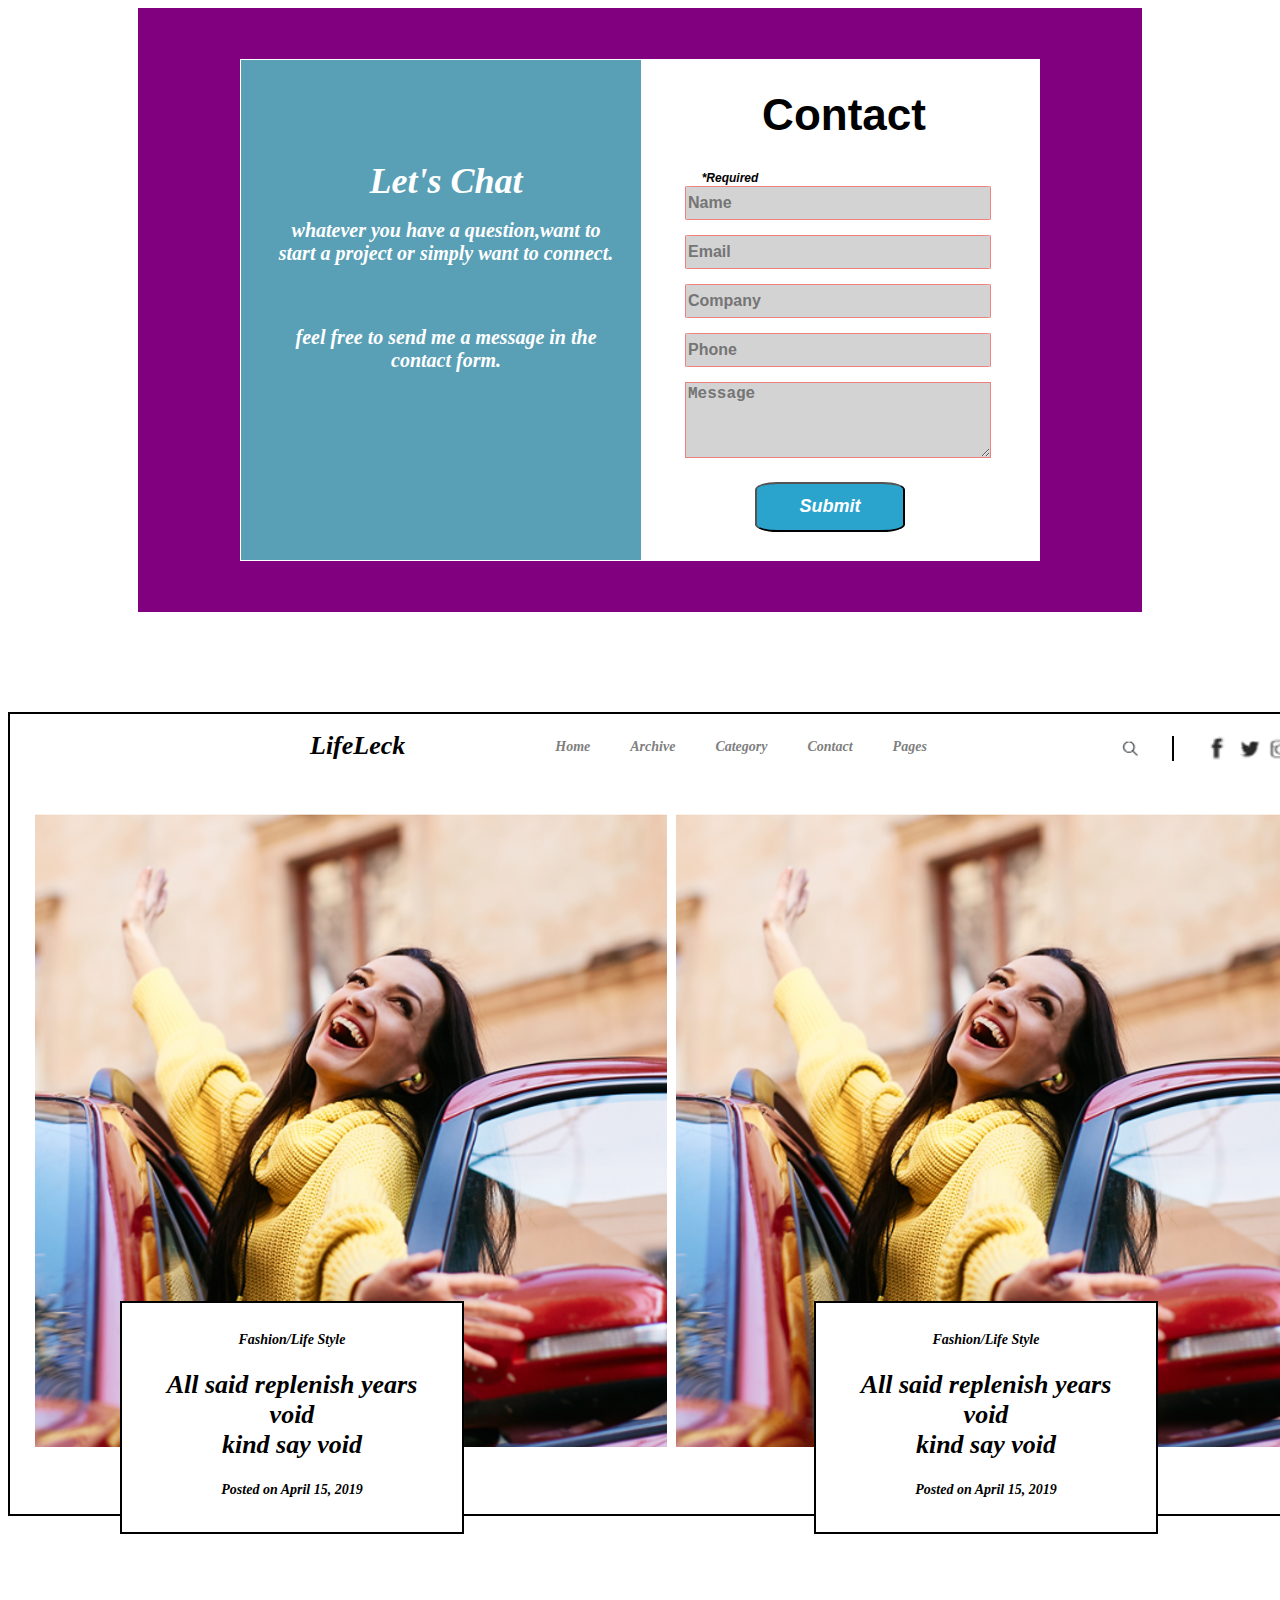
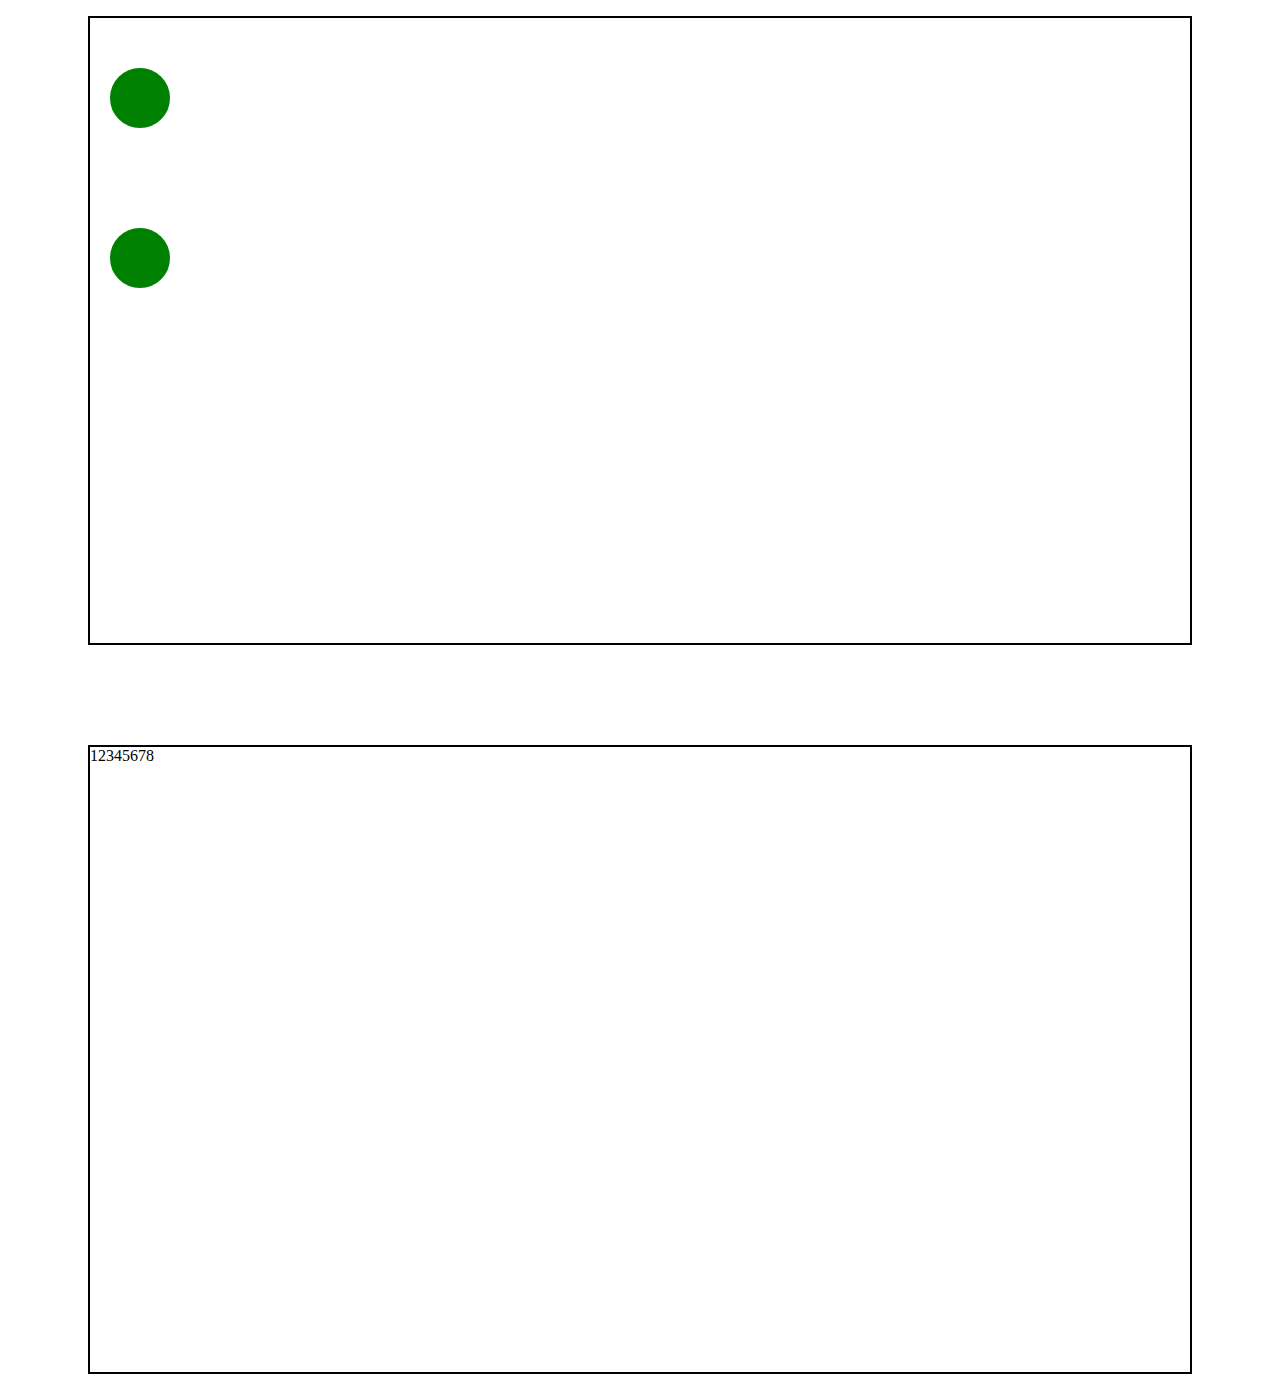
<file: project/index.html>
<!DOCTYPE html>
<html lang="en">
<head>
    <meta charset="UTF-8">
    <meta name="viewport" content="width=device-width, initial-scale=1.0">
    <title>Document</title>
    <link rel="stylesheet" href="style.css">
</head>
<body>

    <div class="container">
        <div class="inside_content">
            <div class="first_content">
                <div class="content">
                    <h1 class="header">Let's Chat</h1>
                    <h2 class="p1">whatever you have a question,want to start a project or simply want to connect.</h2>
                    <br>
                    <h2 class="p2">feel free to send me a message in the contact form.</h2>
                </div>
            </div>
            <div class="second_content">
                <div class="contact_header">
                    <h1>Contact</h1>
                    <div class="forms">
                        <form>
                            <h2><b>*</b>Required</h2>
                            <input class="input1" type="text" placeholder="Name">
                            <input class="input" type="email" placeholder="Email">
                            <input class="input" type="text" placeholder="Company">
                            <input class="input" type="phone" placeholder="Phone">
                            <textarea name="" id="" placeholder="Message"></textarea>
                            
                                <button class="btn">Submit</button>
                            
                            
                        </form>
                    </div>
                </div>
                     
                
            </div>
        </div>
    </div>

    <div class="container1">
        <div class="top">
            <div class="headerr">
                <h1>LifeLeck</h1>
            </div>
            <div class="menu">
                <h2>Home</h2>
                <h2>Archive</h2>
                <h2>Category</h2>
                <h2>Contact</h2>
                <h2>Pages</h2>
            </div>
            <div class="icons">
                <img class="img1" src="images/1.png" alt="">
                <br>
                <div class="border"></div>
                <img class="img2" src="images/2.png" alt="">
                <img class="img3" src="images/3.png" alt="">
                <img  class="img4"src="images/4.png" alt="">
                <img class="img5" src="images/5.png" alt="">
            </div>

        </div>

        <div class="content">
            <div>
                <img src="images/content1.png" alt="">
                <img src="images/content1.png" alt="">
                <img src="images/content1.png" alt="">
            </div>
        </div>

        <div class="descriptions">
            <div class="chap">
                <h1> Fashion/Life Style</h1>
                <h2>All said replenish years void <br>kind say void</h2>
                <h3>
                    Posted on April 15, 2019
                </h3>
            </div >
            <div class="chap2">
                 <h1> Fashion/Life Style</h1>
                <h2>All said replenish years void <br>kind say void</h2>
                <h3>
                    Posted on April 15, 2019
                </h3>
            </div>
            <div class="chap3">
                 <h1> Fashion/Life Style</h1>
                <h2>All said replenish years void <br>kind say void</h2>
                <h3>
                    Posted on April 15, 2019
                </h3>
            </div>

        </div>
        
    </div>


    <div class="container2">
        <div class="ball"></div>
        <div class="ball1"></div>
        

    </div>

     <div class="container3">
        <div class="fl1">1</div>
        <div class="fl2">2</div>
        <div class="fl3">3</div>
        <div class="fl4">4</div>
        <div class="fl5">5</div>
        <div class="fl6">6</div>
        <div class="fl7">7</div>
        <div class="fl8">8</div>
        

    </div>




    
</body>
</html>
</file>
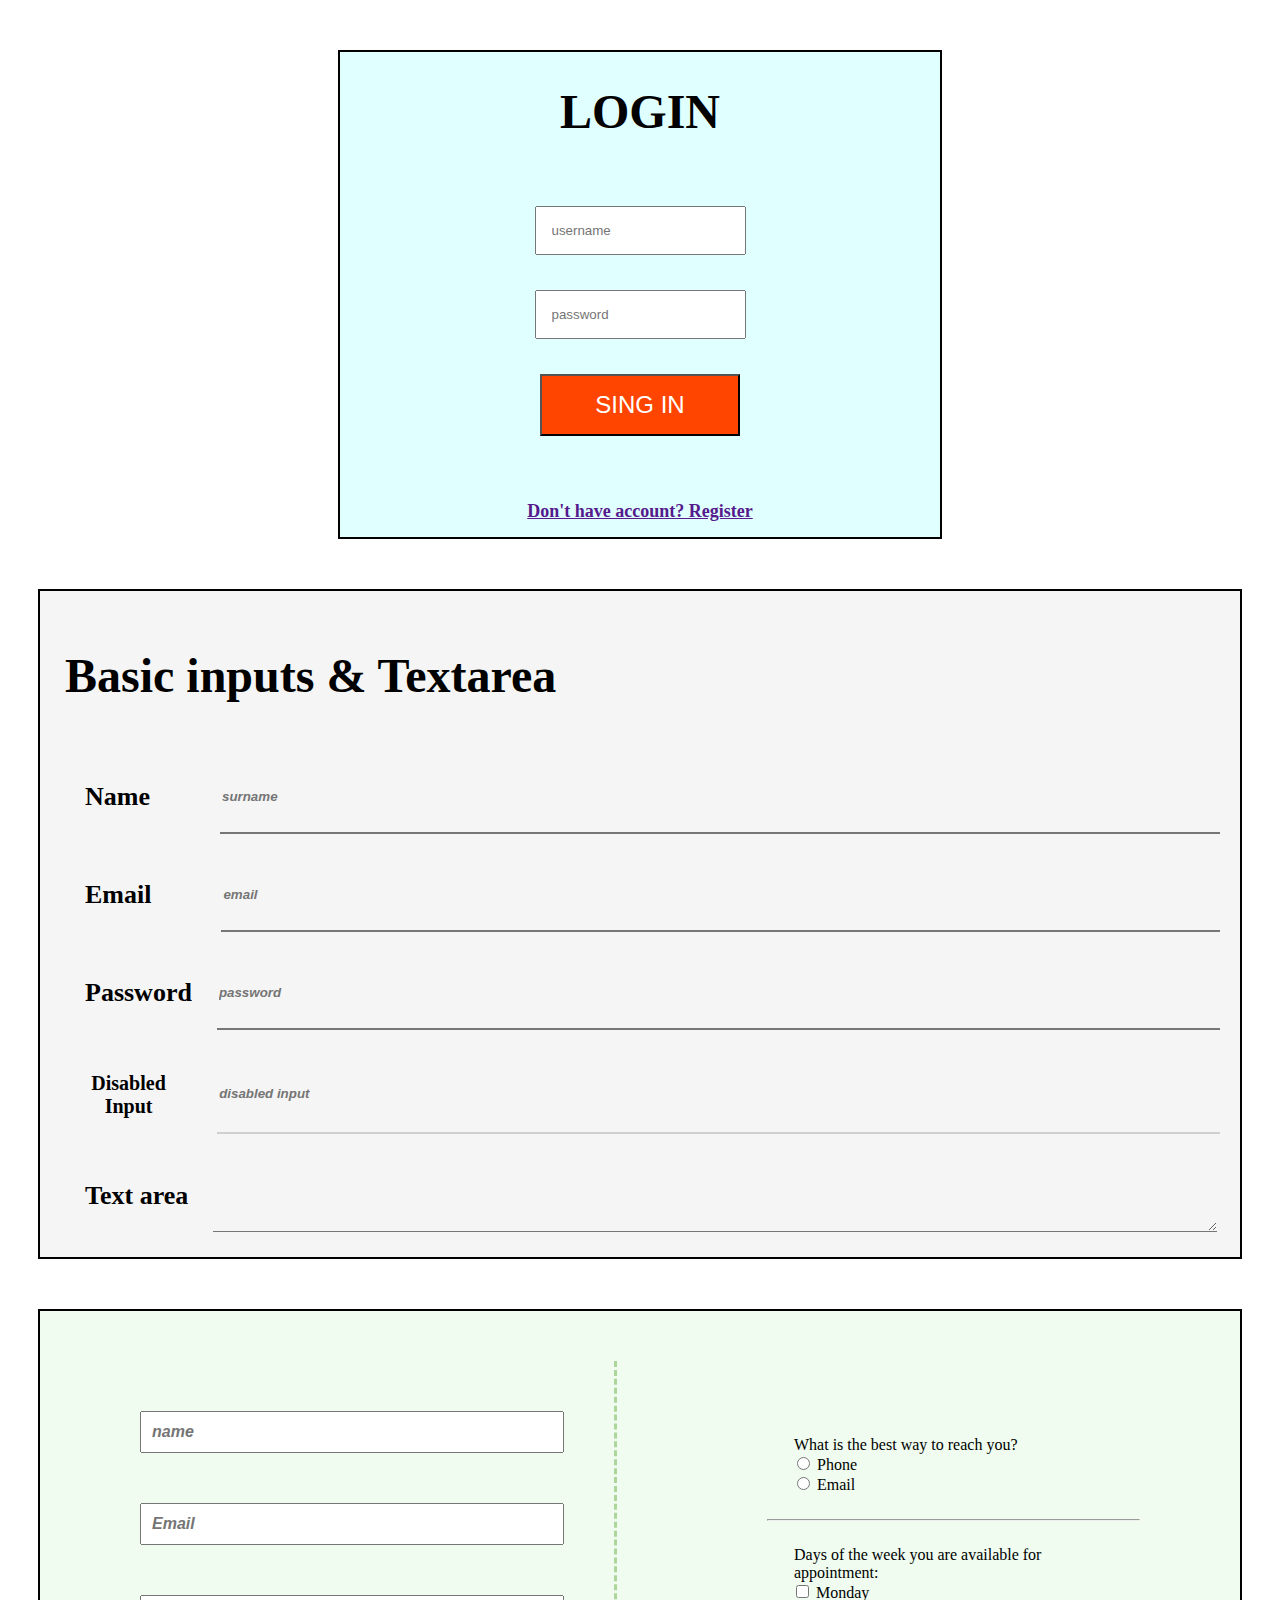
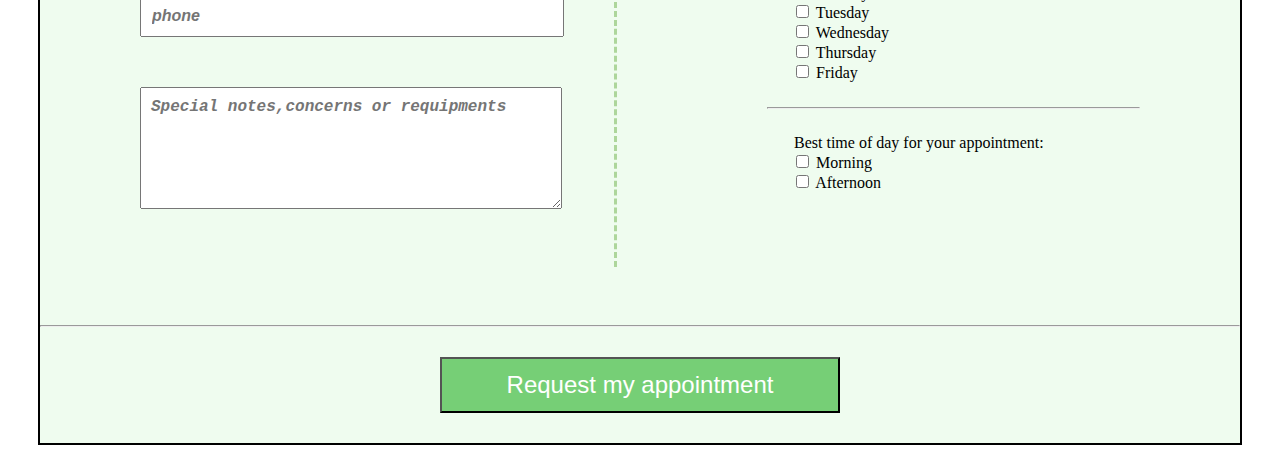
<file: homework/first_homwork.html>
<!DOCTYPE html>
<html lang="en">
<head>
    <meta charset="UTF-8">
    <meta name="viewport" content="width=device-width, initial-scale=1.0">
    <title>Document</title>
    <link rel="stylesheet" href="styles.css">
</head>
<body>

    <div class="container">
        <div class="headline">
            <h1>LOGIN</h1>
        </div>
        <div class="form">
            <input type="text" placeholder="username">
            <br>
            <input type="password" placeholder="password">
            <br>
            <button>SING IN</button>

        </div>
        <div class="bottom">
            <h2><a href="">Don't have account? Register</a></h2>
        </div>
    </div>
    

    <div class="container_1">
        <div class="headline_1">
            <h1>Basic inputs & Textarea</h1>
        </div>
        <div class="form_1">
            <div class="in">
                <h2 class="name1_1">Name</h2><input class="inside" type="text" placeholder="surname">
            </div>
             <div class="in">
                <h2 class="name1_1">Email</h2><input class="inside" type="email" placeholder="email">
            </div>
             <div class="in">
                <h2 class="name1">Password</h2><input class="inside" type="password" placeholder="password">
            </div>
             <div  class="in">
                <h2 class="name2">Disabled Input</h2><input class="inside" type="text" placeholder="disabled input" disabled>
            </div>
            <div class="in">
                <h2 class="name1">Text area</h2><textarea class="inside" placeholder=""></textarea>
            </div>
            
            

        </div>
    </div>

    <div class="container_2">
        <div class="special">
            <div class="for_b">
                 <div class="in_1">
                <input class="in_name" type="name" placeholder="name">
                </div>
                <div class="in_1">
                    <input class="in_name" type="email" placeholder="Email">
                </div>
                <div class="in_1">
                    <input class="in_name" type="phone" placeholder="phone">
                </div>
                <div class="in_1">
                    <textarea class="in_name_1" placeholder="Special notes,concerns or requipments"></textarea>
                </div>

            </div>
            

            <div class="stl">

                
                    <div class="spec">
                        <legend>What is the best way to reach you?</legend>
                        <div>
                            <input type="radio" id="phone_contact" name="contact_method" value="phone">
                            <label for="phone_contact" class="option-text">Phone</label>
                        </div>
                        <div>
                            <input type="radio" id="email_contact" name="contact_method" value="email">
                            <label for="email_contact" class="option-text">Email</label>
                        </div>
                    </div>
                    
                

                <hr>

                    <div class="spec">
                        <legend>Days of the week you are available for appointment:</legend>
                        <div>
                            <input type="checkbox" id="monday" name="day_available" value="monday">
                            <label for="monday" class="option-text">Monday</label>
                        </div>
                        <div>
                            <input type="checkbox" id="tuesday" name="day_available" value="tuesday">
                            <label for="tuesday" class="option-text">Tuesday</label>
                        </div>
                        <div>
                            <input type="checkbox" id="wednesday" name="day_available" value="wednesday">
                            <label for="wednesday" class="option-text">Wednesday</label>
                        </div>
                        <div>
                            <input type="checkbox" id="thursday" name="day_available" value="thursday">
                            <label for="thursday" class="option-text">Thursday</label>
                        </div>
                        <div>
                            <input type="checkbox" id="friday" name="day_available" value="friday">
                            <label for="friday" class="option-text">Friday</label>
                        </div>
                    </div>
                

                <hr>

                    <div class="spec">
                        <legend>Best time of day for your appointment:</legend>
                        <div>
                            <input type="checkbox" id="morning" name="time_of_day" value="morning">
                            <label for="morning" class="option-text">Morning</label>
                        </div>
                        <div>
                            <input type="checkbox" id="afternoon" name="time_of_day" value="afternoon">
                            <label for="afternoon" class="option-text">Afternoon</label>
                        </div>
                    </div>
                
            </div>

        </div>

        <hr>
        
        <div class="stl_1">
            <button class="press">Request my appointment</button>
        </div>
        

    </div>
</body>
</html>
</file>
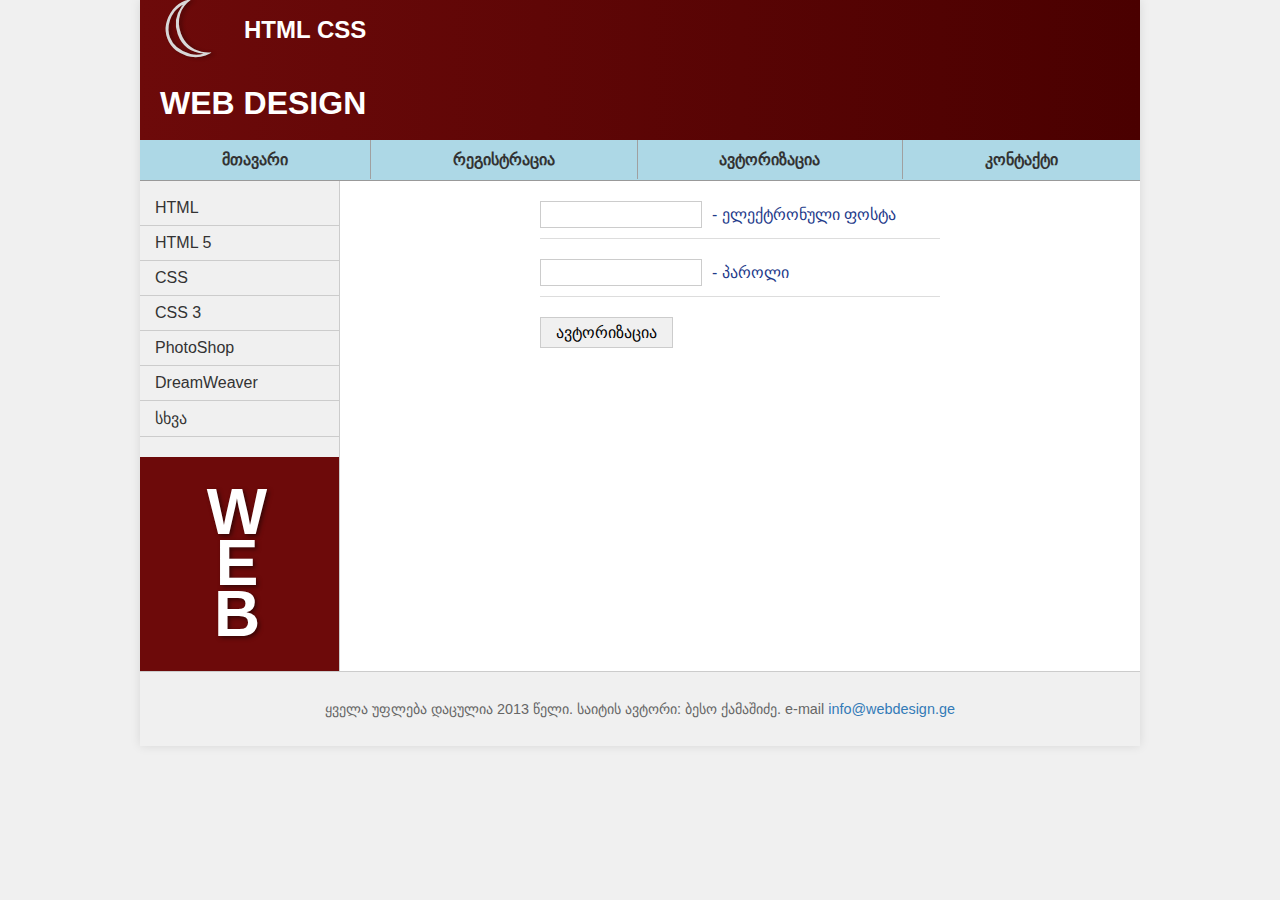
<file: homework2/avtorisation.html>
<!DOCTYPE html>
<html lang="en">
<head>
    <meta charset="UTF-8">
    <meta name="viewport" content="width=device-width, initial-scale=1.0">
    <title>Document</title>
    <link rel="stylesheet" href="avtorisation.css">
</head>
<body>

    
    <div class="container">
        <header>
            <span class="logo-crescent">☾</span>
            <div class="header-text">
                <h2>HTML CSS</h2>
                <h1>WEB DESIGN</h1>
            </div>
        </header>

        <nav class="top-nav">
            <ul>
                <li><a href="homework2.html">მთავარი</a></li>
                <li><a href="reg.html">რეგისტრაცია</a></li>
                <li><a href="avtorisation.html">ავტორიზაცია</a></li>
                <li><a href="contacts.html">კონტაქტი</a></li>
            </ul>
        </nav>

        <div class="content-area">
            <aside class="sidebar">
                <ul>
                    <li><a href="text.html">HTML</a></li>
                    <li><a href="#">HTML 5</a></li>
                    <li><a href="#">CSS</a></li>
                    <li><a href="#">CSS 3</a></li>
                    <li><a href="#">PhotoShop</a></li>
                    <li><a href="#">DreamWeaver</a></li>
                    <li><a href="#">სხვა</a></li>
                </ul>
                <div class="web-box">
                    <span>W</span>
                    <span>E</span>
                    <span>B</span>
                </div>
            </aside>

            <main class="article-content">
                        <form action="#" method="post">
                            
                            
                            <div class="form-row">
                                <input type="email" id="email" name="email" required>
                                <label for="email">- ელექტრონული ფოსტა</label>
                            </div>

                            
                            <div class="form-row">
                                <input type="password" id="password" name="password" required>
                                <label for="password">- პაროლი</label>
                            </div>

                            
                            <div>
                                <button type="submit" class="submit-button">ავტორიზაცია</button>
                            </div>

                        </form>
                </main>
        </div>

        <footer>
            <p>ყველა უფლება დაცულია 2013 წელი. საიტის ავტორი: ბესო ქამაშიძე. e-mail <a href="mailto:info@webdesign.ge">info@webdesign.ge</a></p>
        </footer>
    </div>

    
    
</body>
</html>
</file>
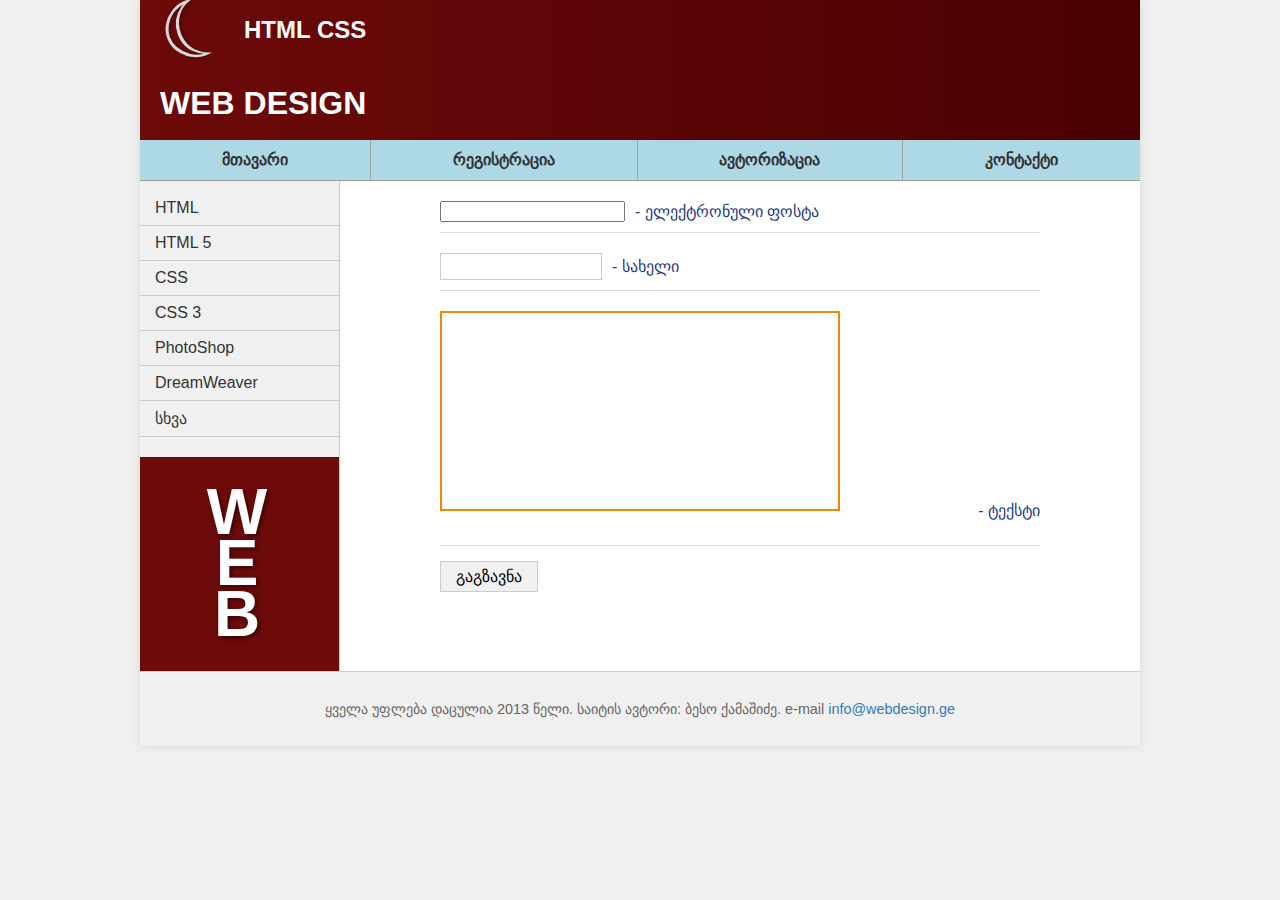
<file: homework2/contacts.html>
<!DOCTYPE html>
<html lang="en">
<head>
    <meta charset="UTF-8">
    <meta name="viewport" content="width=device-width, initial-scale=1.0">
    <title>Web Design Page</title>
    <link rel="stylesheet" href="contacts.css">
</head>
<body>

    <div class="container">
        <header>
            <span class="logo-crescent">☾</span>
            <div class="header-text">
                <h2>HTML CSS</h2>
                <h1>WEB DESIGN</h1>
            </div>
        </header>

        <nav class="top-nav">
            <ul>
                <li><a href="homework2.html">მთავარი</a></li>
                <li><a href="reg.html">რეგისტრაცია</a></li>
                <li><a href="avtorisation.html">ავტორიზაცია</a></li>
                <li><a href="contacts.html">კონტაქტი</a></li>
            </ul>
        </nav>

        <div class="content-area">
            <aside class="sidebar">
                <ul>
                    <li><a href="text.html">HTML</a></li>
                    <li><a href="#">HTML 5</a></li>
                    <li><a href="#">CSS</a></li>
                    <li><a href="#">CSS 3</a></li>
                    <li><a href="#">PhotoShop</a></li>
                    <li><a href="#">DreamWeaver</a></li>
                    <li><a href="#">სხვა</a></li>
                </ul>
                <div class="web-box">
                    <span>W</span>
                    <span>E</span>
                    <span>B</span>
                </div>
            </aside>

            <main class="article-content">
                        <form action="#" method="post">
                            
                            
                            <div class="form-row">
                                <input type="email" id="email" name="email" required>
                                <label for="email">- ელექტრონული ფოსტა</label>
                            </div>

                            
                            <div class="form-row">
                                <input type="text" id="name" name="name" required>
                                <label for="name">- სახელი</label>
                            </div>

                            
                            <div class="textarea-group">
                                <textarea id="message" name="message" required></textarea>
                                <span class="textarea-label">- ტექსტი</span>
                            </div>

                            
                            <div class="submit-area">
                                <button type="submit" class="submit-button">გაგზავნა</button>
                            </div>

                        </form>
                </main>
        </div>

        <footer>
            <p>ყველა უფლება დაცულია 2013 წელი. საიტის ავტორი: ბესო ქამაშიძე. e-mail <a href="mailto:info@webdesign.ge">info@webdesign.ge</a></p>
        </footer>
    </div>

</body>
</html>
</file>
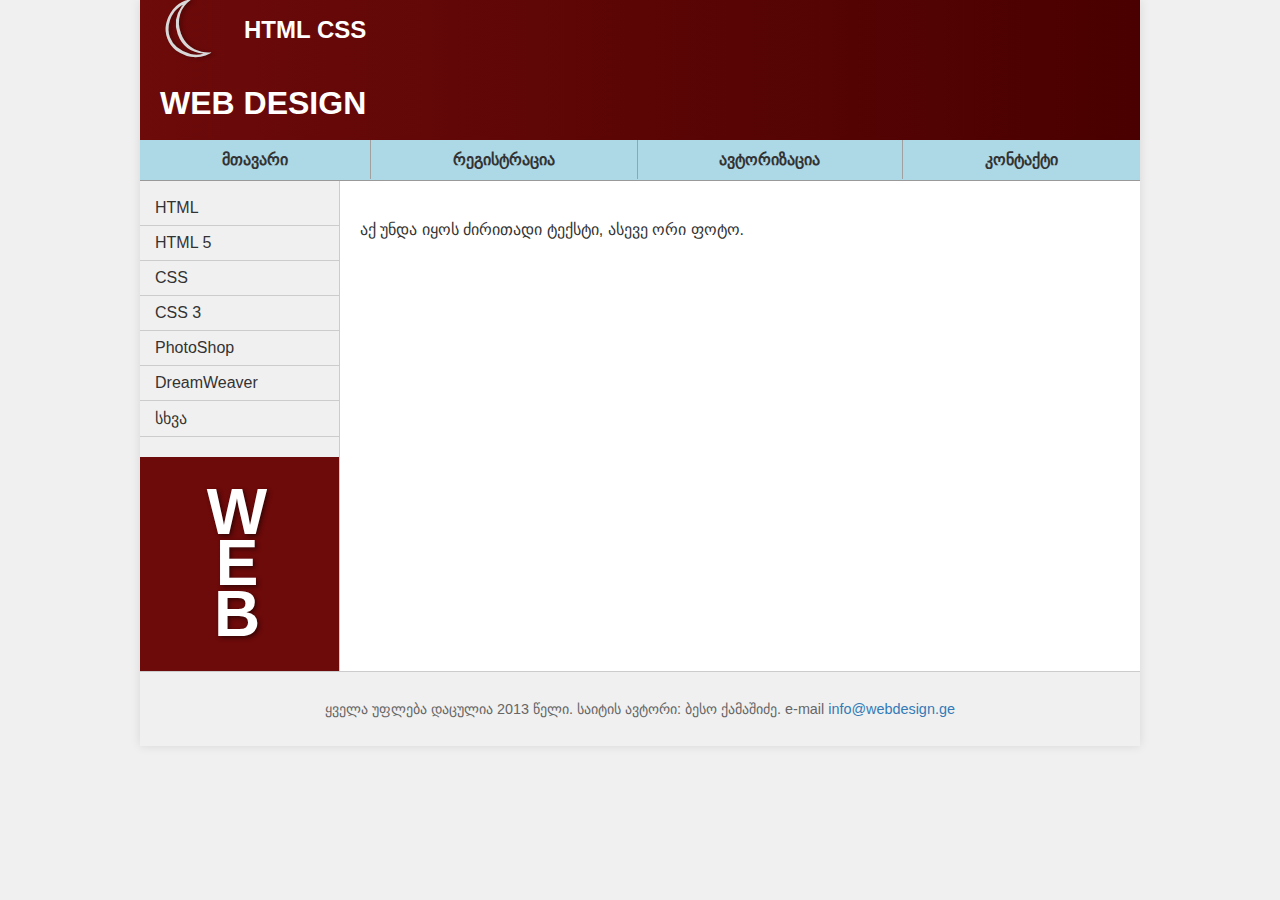
<file: homework2/homework2.html>
<!DOCTYPE html>
<html lang="en">
<head>
    <meta charset="UTF-8">
    <meta name="viewport" content="width=device-width, initial-scale=1.0">
    <title>Web Design Page</title>
    <link rel="stylesheet" href="style.css">
</head>
<body>

    <div class="container">
        <header>
            <span class="logo-crescent">☾</span>
            <div class="header-text">
                <h2>HTML CSS</h2>
                <h1>WEB DESIGN</h1>
            </div>
        </header>

        <nav class="top-nav">
            <ul>
                <li><a href="homework2.html">მთავარი</a></li>
                <li><a href="reg.html">რეგისტრაცია</a></li>
                <li><a href="avtorisation.html">ავტორიზაცია</a></li>
                <li><a href="contacts.html">კონტაქტი</a></li>
            </ul>
        </nav>

        <div class="content-area">
            <aside class="sidebar">
                <ul>
                    <li><a href="text.html">HTML</a></li>
                    <li><a href="#">HTML 5</a></li>
                    <li><a href="#">CSS</a></li>
                    <li><a href="#">CSS 3</a></li>
                    <li><a href="#">PhotoShop</a></li>
                    <li><a href="#">DreamWeaver</a></li>
                    <li><a href="#">სხვა</a></li>
                </ul>
                <div class="web-box">
                    <span>W</span>
                    <span>E</span>
                    <span>B</span>
                </div>
            </aside>

            <main class="article-content">
                <p>აქ უნდა იყოს ძირითადი ტექსტი, ასევე ორი ფოტო.</p>
                </main>
        </div>

        <footer>
            <p>ყველა უფლება დაცულია 2013 წელი. საიტის ავტორი: ბესო ქამაშიძე. e-mail <a href="mailto:info@webdesign.ge">info@webdesign.ge</a></p>
        </footer>
    </div>

</body>
</html>
</file>
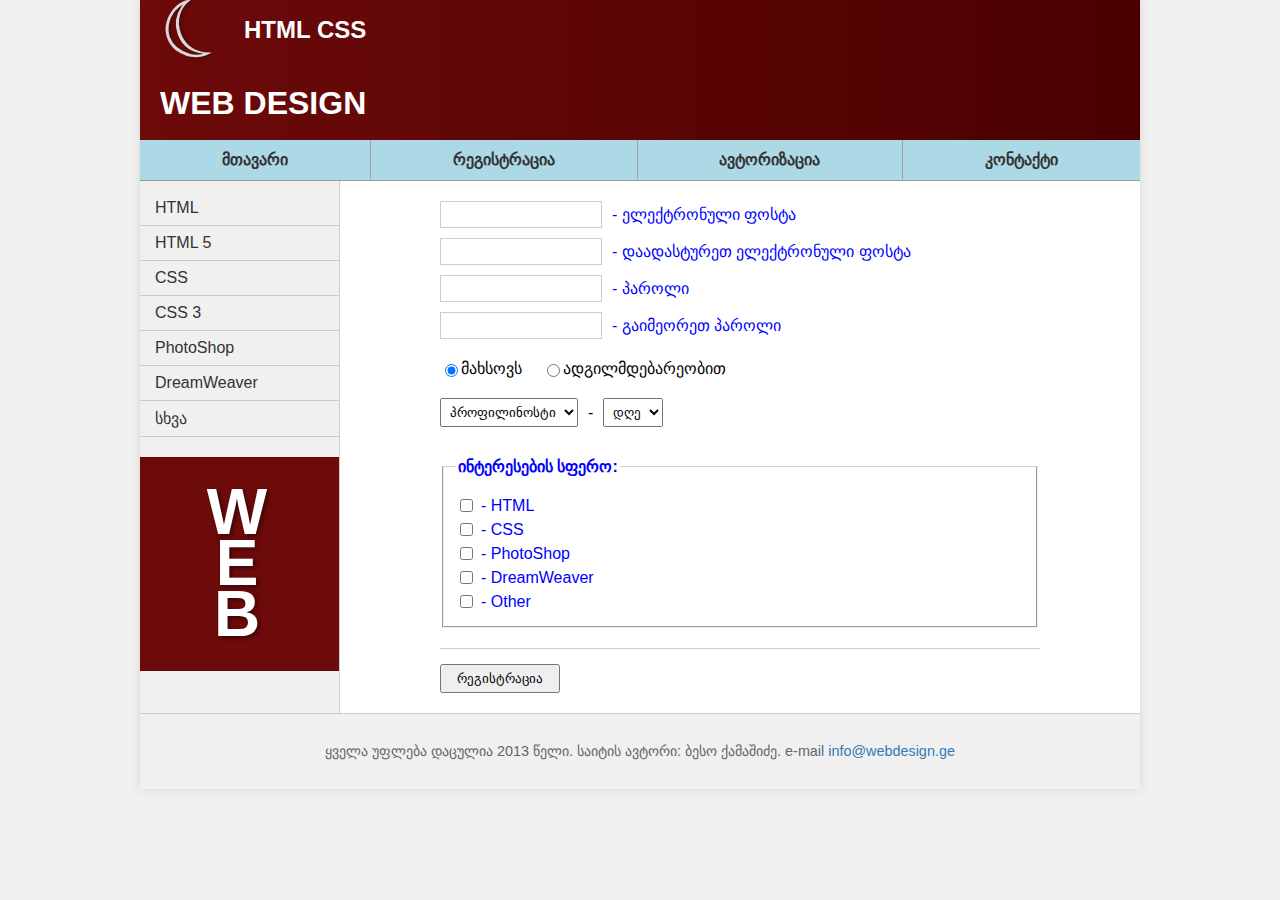
<file: homework2/reg.html>
<!DOCTYPE html>
<html lang="en">
<head>
    <meta charset="UTF-8">
    <meta name="viewport" content="width=device-width, initial-scale=1.0">
    <title>Document</title>
    <link rel="stylesheet" href="reg.css">
</head>
<body>

    
    <div class="container">
        <header>
            <span class="logo-crescent">☾</span>
            <div class="header-text">
                <h2>HTML CSS</h2>
                <h1>WEB DESIGN</h1>
            </div>
        </header>

        <nav class="top-nav">
            <ul>
                <li><a href="homework2.html">მთავარი</a></li>
                <li><a href="reg.html">რეგისტრაცია</a></li>
                <li><a href="avtorisation.html">ავტორიზაცია</a></li>
                <li><a href="contacts.html">კონტაქტი</a></li>
            </ul>
        </nav>

        <div class="content-area">
            <aside class="sidebar">
                <ul>
                    <li><a href="text.html">HTML</a></li>
                    <li><a href="#">HTML 5</a></li>
                    <li><a href="#">CSS</a></li>
                    <li><a href="#">CSS 3</a></li>
                    <li><a href="#">PhotoShop</a></li>
                    <li><a href="#">DreamWeaver</a></li>
                    <li><a href="#">სხვა</a></li>
                </ul>
                <div class="web-box">
                    <span>W</span>
                    <span>E</span>
                    <span>B</span>
                </div>
            </aside>

            <main class="article-content">
                    <form action="#" method="post">
                
                
                <div class="form-row">
                    <input type="text" id="email" name="email">
                    <label for="email">- ელექტრონული ფოსტა</label>
                </div>

                
                <div class="form-row">
                    <input type="text" id="confirm_email" name="confirm_email">
                    <label for="confirm_email">- დაადასტურეთ ელექტრონული ფოსტა</label>
                </div>

                
                <div class="form-row">
                    <input type="password" id="password" name="password">
                    <label for="password">- პაროლი</label>
                </div>

                
                <div class="form-row">
                    <input type="password" id="repeat_password" name="repeat_password">
                    <label for="repeat_password">- გაიმეორეთ პაროლი</label>
                </div>

                
                <div class="radio-group">
                    <input type="radio" id="remember" name="location_type" value="remember" checked>
                    <label for="remember">მახსოვს</label>
                    
                    <input type="radio" id="location" name="location_type" value="location">
                    <label for="location">ადგილმდებარეობით</label>
                </div>

                
                <div class="select-group">
                    <select name="profile_type" id="profile_type">
                        <option value="">პროფილინოსტი</option>
                        <option value="user">User</option>
                        <option value="admin">Admin</option>
                    </select>
                    <span>-</span>
                    <select name="day" id="day">
                        <option value="">დღე</option>
                        <option value="mon">ორშ</option>
                        <option value="tue">სამ</option>
                        <option value="wed">ოთხ</option>
                    </select>
                </div>

                
                <fieldset class="checkbox-group">
                    <legend>ინტერესების სფერო:</legend>
                    
                    <div class="checkbox-item">
                        <input type="checkbox" id="html" name="interest[]" value="html">
                        <label for="html">- HTML</label>
                    </div>
                    
                    <div class="checkbox-item">
                        <input type="checkbox" id="css" name="interest[]" value="css">
                        <label for="css">- CSS</label>
                    </div>
                    
                    <div class="checkbox-item">
                        <input type="checkbox" id="photoshop" name="interest[]" value="photoshop">
                        <label for="photoshop">- PhotoShop</label>
                    </div>
                    
                    <div class="checkbox-item">
                        <input type="checkbox" id="dreamweaver" name="interest[]" value="dreamweaver">
                        <label for="dreamweaver">- DreamWeaver</label>
                    </div>
                    
                    <div class="checkbox-item">
                        <input type="checkbox" id="other" name="interest[]" value="other">
                        <label for="other">- Other</label>
                    </div>
                </fieldset>

                
                <div class="submit-area">
                    <button type="submit">რეგისტრაცია</button>
                </div>

            </form>
                </main>
        </div>

        <footer>
            <p>ყველა უფლება დაცულია 2013 წელი. საიტის ავტორი: ბესო ქამაშიძე. e-mail <a href="mailto:info@webdesign.ge">info@webdesign.ge</a></p>
        </footer>
    </div>

    
    
</body>
</html>
</file>
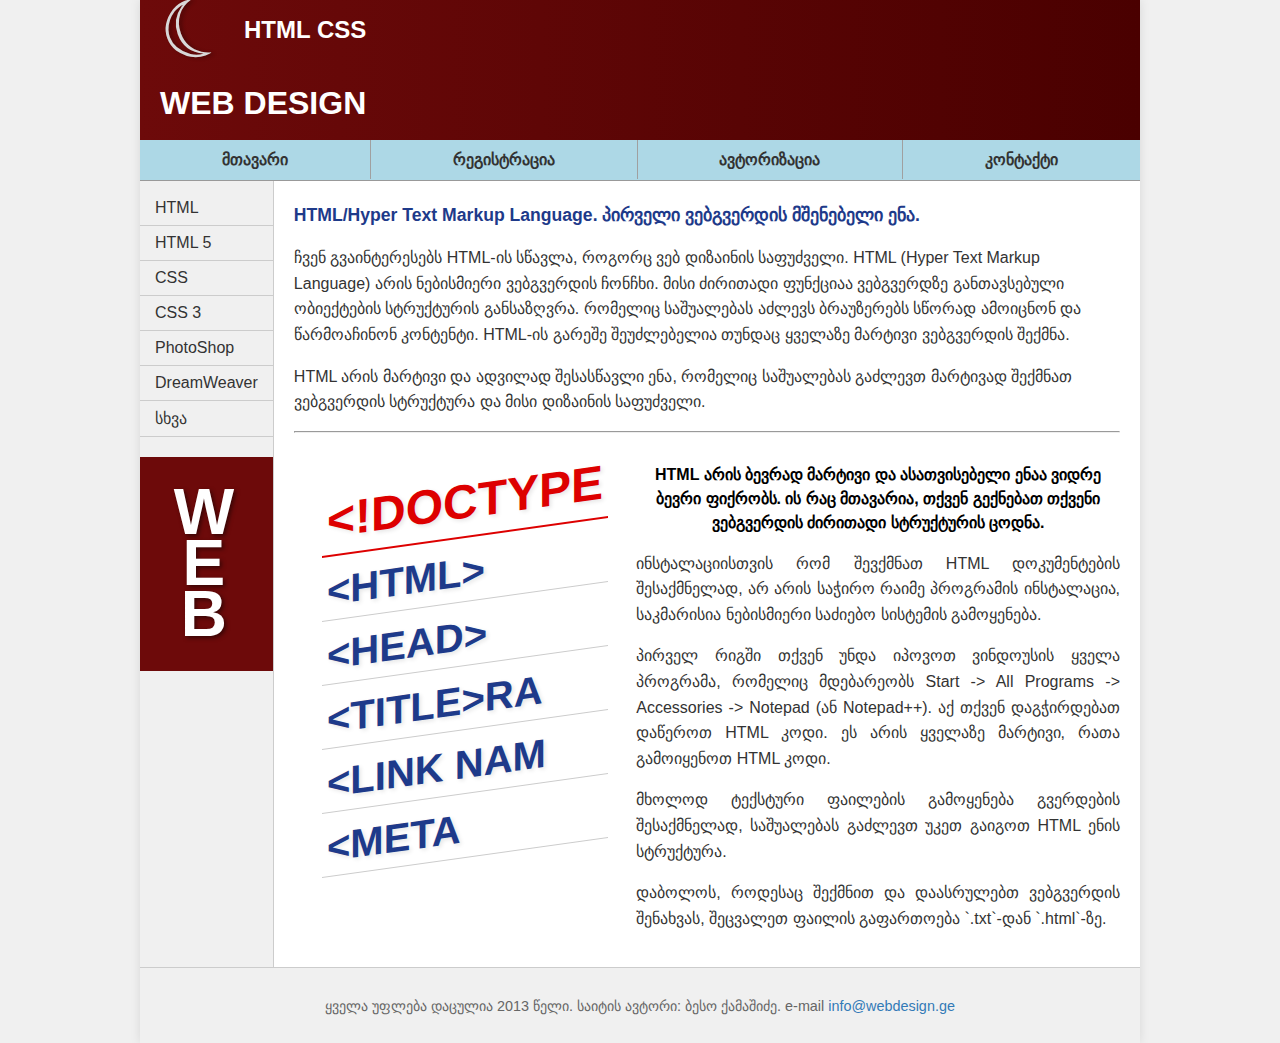
<file: homework2/text.html>
<!DOCTYPE html>
<html lang="en">
<head>
    <meta charset="UTF-8">
    <meta name="viewport" content="width=device-width, initial-scale=1.0">
    <title>Web Design Page</title>
    <link rel="stylesheet" href="text.css">
</head>
<body>

    <div class="container">
        <header>
            <span class="logo-crescent">☾</span>
            <div class="header-text">
                <h2>HTML CSS</h2>
                <h1>WEB DESIGN</h1>
            </div>
        </header>

        <nav class="top-nav">
            <ul>
                <li><a href="homework2.html">მთავარი</a></li>
                <li><a href="reg.html">რეგისტრაცია</a></li>
                <li><a href="avtorisation.html">ავტორიზაცია</a></li>
                <li><a href="contacts.html">კონტაქტი</a></li>
            </ul>
        </nav>

        <div class="content-area">
            <aside class="sidebar">
                <ul>
                    <li><a href="#">HTML</a></li>
                    <li><a href="#">HTML 5</a></li>
                    <li><a href="#">CSS</a></li>
                    <li><a href="#">CSS 3</a></li>
                    <li><a href="#">PhotoShop</a></li>
                    <li><a href="#">DreamWeaver</a></li>
                    <li><a href="#">სხვა</a></li>
                </ul>
                <div class="web-box">
                    <span>W</span>
                    <span>E</span>
                    <span>B</span>
                </div>
            </aside>

            <main class="article-content">
                
                <div class="intro-paragraph">
                        <div class="section-header">HTML/Hyper Text Markup Language. პირველი ვებგვერდის მშენებელი ენა.</div>
                        <p>
                            ჩვენ გვაინტერესებს HTML-ის სწავლა, როგორც ვებ დიზაინის საფუძველი. 
                            HTML (Hyper Text Markup Language) არის ნებისმიერი ვებგვერდის ჩონჩხი. მისი 
                            ძირითადი ფუნქციაა ვებგვერდზე განთავსებული ობიექტების სტრუქტურის განსაზღვრა. 
                            რომელიც საშუალებას აძლევს ბრაუზერებს სწორად ამოიცნონ და წარმოაჩინონ კონტენტი. 
                            HTML-ის გარეშე შეუძლებელია თუნდაც ყველაზე მარტივი ვებგვერდის შექმნა.
                        </p>
                        <p>
                            HTML არის მარტივი და ადვილად შესასწავლი ენა, რომელიც საშუალებას გაძლევთ 
                            მარტივად შექმნათ ვებგვერდის სტრუქტურა და მისი დიზაინის საფუძველი.
                        </p>
                        <hr>
                    </div>

                    
                    <div class="content-layout">
                        
                        
                        <div class="graphic-column">
                            <ul class="tag-graphic">
                                <li>&lt;!DOCTYPE</li>
                                <li>&lt;HTML&gt;</li>
                                <li>&lt;HEAD&gt;</li>
                                <li>&lt;TITLE&gt;RA</li>
                                <li>&lt;LINK NAM</li>
                                <li>&lt;META</li>
                            </ul>
                        </div>
                        
                        
                        <div class="text-column">
                            <div class="column-header">
                                HTML არის ბევრად მარტივი და ასათვისებელი ენაა ვიდრე ბევრი ფიქრობს. ის
                                რაც მთავარია, თქვენ გექნებათ თქვენი ვებგვერდის ძირითადი სტრუქტურის ცოდნა.
                            </div>
                            
                            <p>
                                ინსტალაციისთვის რომ შევქმნათ HTML დოკუმენტების შესაქმნელად, არ არის საჭირო 
                                რაიმე პროგრამის ინსტალაცია, საკმარისია ნებისმიერი საძიებო სისტემის გამოყენება.
                            </p>
                            <p>
                                პირველ რიგში თქვენ უნდა იპოვოთ ვინდოუსის ყველა პროგრამა, 
                                რომელიც მდებარეობს Start -> All Programs -> Accessories -> Notepad (ან Notepad++). 
                                აქ თქვენ დაგჭირდებათ დაწეროთ HTML კოდი. ეს არის ყველაზე მარტივი, 
                                რათა გამოიყენოთ HTML კოდი. 
                            </p>
                            <p>
                                მხოლოდ ტექსტური ფაილების გამოყენება გვერდების შესაქმნელად, 
                                საშუალებას გაძლევთ უკეთ გაიგოთ HTML ენის სტრუქტურა. 
                            </p>
                            <p>
                                დაბოლოს, როდესაც შექმნით და დაასრულებთ ვებგვერდის შენახვას, 
                                შეცვალეთ ფაილის გაფართოება `.txt`-დან `.html`-ზე.
                            </p>
                        </div>
                    </div>
                                
                </main>
        </div>

        <footer>
            <p>ყველა უფლება დაცულია 2013 წელი. საიტის ავტორი: ბესო ქამაშიძე. e-mail <a href="mailto:info@webdesign.ge">info@webdesign.ge</a></p>
        </footer>
    </div>

</body>
</html>
</file>
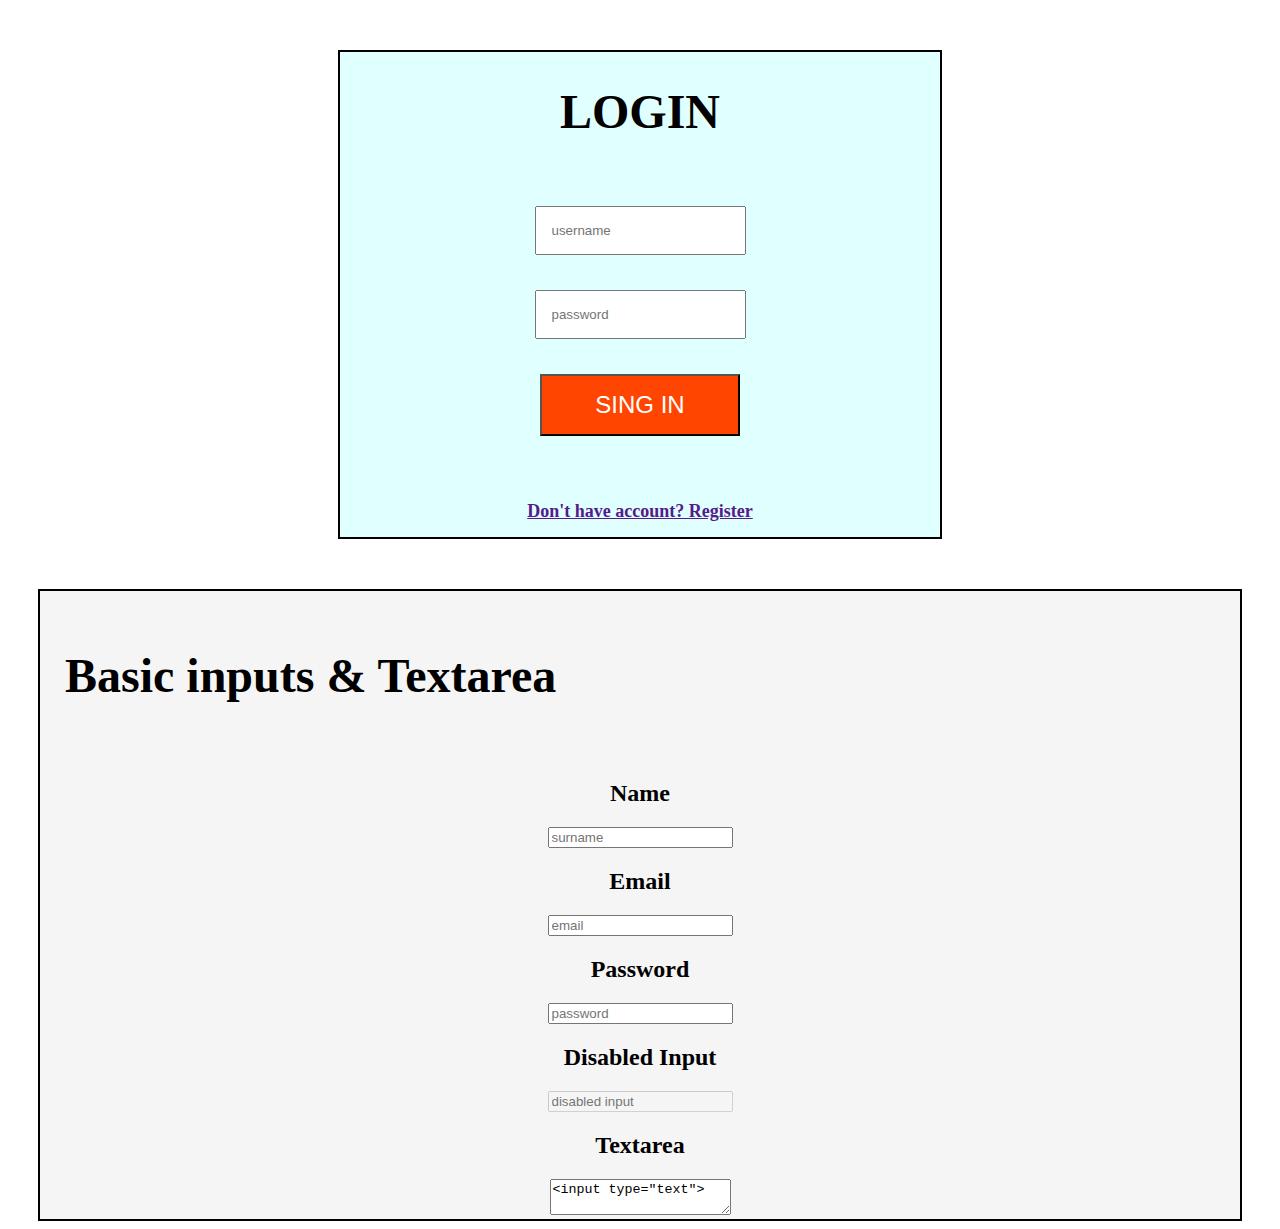
<file: newww/one more/one more.html>
<!DOCTYPE html>
<html lang="en">
<head>
    <meta charset="UTF-8">
    <meta name="viewport" content="width=device-width, initial-scale=1.0">
    <title>Document</title>
    <link rel="stylesheet" href="styles.css">
</head>
<body>

    <div class="container">
        <div class="headline">
            <h1>LOGIN</h1>
        </div>
        <div class="form">
            <input type="text" placeholder="username">
            <br>
            <input type="password" placeholder="password">
            <br>
            <button>SING IN</button>

        </div>
        <div class="bottom">
            <h2><a href="">Don't have account? Register</a></h2>
        </div>
    </div>
    

    <div class="container_1">
        <div class="headline_1">
            <h1>Basic inputs & Textarea</h1>
        </div>
        <div class="form_1">
            <div class="in">
                <h2>Name</h2><input type="text" placeholder="surname">
            </div>
             <div class="in">
                <h2>Email</h2><input type="email" placeholder="email">
            </div>
             <div class="in">
                <h2>Password</h2><input type="password" placeholder="password">
            </div>
             <div>
                <h2>Disabled Input</h2><input type="text" placeholder="disabled input" disabled>
            </div>
            <div class="in">
                <h2>Textarea</h2><textarea placeholder="surname"><input type="text"></textarea>
            </div>
            
            

        </div>
    </div>
</body>
</html>
</file>
<file: project/style.css>
.container {
  width: 1000px;
  height: 600px;
  border: 2px solid purple;
  background-color: purple;
  margin: auto;
}
.container .inside_content {
  display: flex;
  align-items: center;
  justify-content: center;
  height: 400px;
  width: 800px;
  margin-top: 50px;
  margin-bottom: 50px;
  margin-left: 100px;
  margin-right: 100px;
}
.container .inside_content div {
  margin-top: 100px;
  width: 400px;
  height: 500px;
  border: solid 1px white;
}
.container .inside_content .first_content {
  background-color: rgb(89, 159, 182);
}
.container .inside_content .first_content .content {
  text-align: center;
  margin: 10px 20px 20px 30px;
  overflow: hidden;
  border: none;
  width: 350px;
}
.container .inside_content .first_content .content .header {
  margin-top: 90px;
  margin-bottom: -10px;
  font-size: 36px;
  font-weight: bold;
  font-style: italic;
  color: white;
}
.container .inside_content .first_content .content .p1 {
  font-size: 20px;
  color: white;
  font-style: italic;
  padding-top: 10px;
}
.container .inside_content .first_content .content .p2 {
  font-size: 20px;
  color: white;
  font-style: italic;
  padding-top: 10px;
}
.container .inside_content .second_content {
  background-color: white;
  overflow: hidden;
}
.container .inside_content .second_content .contact_header {
  text-align: center;
  margin-top: 0px;
  font-size: 22px;
  font-weight: bold;
  font-style: normal;
  font-family: Arial, Helvetica, sans-serif;
}
.container .inside_content .second_content .contact_header .forms {
  font-size: 16px;
  text-align: center;
  margin-bottom: none;
  margin-top: -70px;
  width: 100px;
  height: auto;
  padding: 30px;
}
.container .inside_content .second_content .contact_header .forms form {
  padding-top: 10px;
  padding-left: 10px;
  margin-top: 10px;
}
.container .inside_content .second_content .contact_header .forms form h2 {
  font-size: 12px;
  margin: 0px;
  margin-top: 20px;
  font-style: italic;
  color: black;
}
.container .inside_content .second_content .contact_header .forms form .input1 {
  margin-top: 1px;
  width: 300px;
  height: 30px;
  font-size: 16px;
  color: aqua;
  border: 1px solid lightcoral;
  border-radius: 2%;
  background-color: lightgrey;
  font-weight: bold;
}
.container .inside_content .second_content .contact_header .forms form .input {
  margin-top: 15px;
  width: 300px;
  height: 30px;
  font-size: 16px;
  color: aqua;
  border: 1px solid lightcoral;
  border-radius: 2%;
  background-color: lightgrey;
  font-weight: bold;
}
.container .inside_content .second_content .contact_header .forms form textarea {
  margin-top: 15px;
  width: 300px;
  height: 70px;
  font-size: 16px;
  color: aqua;
  border: solid 1px lightcoral;
  background-color: lightgrey;
  font-weight: bold;
}
.container .inside_content .second_content .contact_header .forms form button {
  width: 150px;
  border-radius: 15%;
  height: 50px;
  font-size: 18px;
  text-align: center;
  margin-left: 70px;
  margin-top: 20px;
  background-color: rgb(42, 164, 205);
  color: white;
  font-style: italic;
  font-weight: bold;
}
.container .inside_content .second_content .contact_header .forms form button:hover {
  cursor: pointer;
  background-color: rgb(89, 159, 182);
}

.container1 {
  width: 1950px;
  height: 800px;
  border: 2px solid black;
  background-color: white;
  margin: auto;
  margin-top: 100px;
}
.container1 .top {
  width: 100%;
  height: 50px;
  display: flex;
}
.container1 .top .headerr {
  color: rgb(0, 0, 0);
  padding: none;
  margin: none;
}
.container1 .top .headerr h1 {
  margin-left: 300px;
  font-size: 26px;
  font-weight: bold;
  font-style: italic;
}
.container1 .top .menu {
  margin-left: 150px;
  display: flex;
}
.container1 .top .menu h2 {
  font-size: 14px;
  margin-top: 25px;
  margin-right: 40px;
  font-style: italic;
  color: grey;
}
.container1 .top .icons {
  margin-left: 150px;
  display: flex;
}
.container1 .top .icons .border {
  height: 25px;
  width: 2px;
  background-color: black;
  margin-top: 22px;
  margin-right: 30px;
}
.container1 .top .icons .img1 {
  width: 25px;
  height: 25px;
  margin-top: 22px;
  margin-right: 30px;
}
.container1 .top .icons img {
  width: 25px;
  height: 25px;
  margin-top: 22px;
  margin-right: 7px;
}
.container1 .content {
  display: flex;
  margin-top: 50px;
  margin-left: 20px;
}
.container1 .content img {
  margin-left: 5px;
  position: relative;
}
.container1 .descriptions {
  width: 100%;
  height: auto;
  margin-left: 20px;
  display: flex;
  margin-left: 110px;
}
.container1 .descriptions .chap {
  padding-left: 20px;
  padding: 20px;
  border: 2px solid black;
  width: 300px;
  height: auto;
  position: relative;
  background-color: white;
  top: -150px;
}
.container1 .descriptions .chap h1 {
  font-size: 14px;
  font-weight: bold;
  font-style: italic;
  text-align: center;
}
.container1 .descriptions .chap h2 {
  font-size: 26px;
  font-weight: bold;
  font-style: italic;
  text-align: center;
}
.container1 .descriptions .chap h3 {
  font-size: 14px;
  font-weight: bold;
  font-style: italic;
  text-align: center;
}
.container1 .descriptions .chap2 {
  padding-left: 20px;
  padding: 20px;
  border: 2px solid black;
  width: 300px;
  height: auto;
  position: relative;
  background-color: white;
  top: -150px;
  left: 350px;
}
.container1 .descriptions .chap2 h1 {
  font-size: 14px;
  font-weight: bold;
  font-style: italic;
  text-align: center;
}
.container1 .descriptions .chap2 h2 {
  font-size: 26px;
  font-weight: bold;
  font-style: italic;
  text-align: center;
}
.container1 .descriptions .chap2 h3 {
  font-size: 14px;
  font-weight: bold;
  font-style: italic;
  text-align: center;
}
.container1 .descriptions .chap3 {
  padding-left: 20px;
  padding: 20px;
  border: 2px solid black;
  width: 300px;
  height: auto;
  position: relative;
  background-color: white;
  top: -150px;
  left: 650px;
}
.container1 .descriptions .chap3 h1 {
  font-size: 14px;
  font-weight: bold;
  font-style: italic;
  text-align: center;
}
.container1 .descriptions .chap3 h2 {
  font-size: 26px;
  font-weight: bold;
  font-style: italic;
  text-align: center;
}
.container1 .descriptions .chap3 h3 {
  font-size: 14px;
  font-weight: bold;
  font-style: italic;
  text-align: center;
}

.container2 {
  width: 1100px;
  height: 625px;
  border: 2px solid black;
  background-color: white;
  margin: auto;
  margin-top: 100px;
}
.container2 .ball {
  width: 50px;
  height: 50px;
  border: solid 5px green;
  border-radius: 50%;
  background-color: green;
  animation-name: moveBall;
  animation-duration: 5s;
  animation-iteration-count: infinite;
  margin-top: 50px;
  margin-left: 20px;
}
.container2 .ball1 {
  width: 50px;
  height: 50px;
  border: solid 5px green;
  border-radius: 50%;
  background-color: green;
  animation-name: moveBall1;
  animation-duration: 5s;
  animation-iteration-count: infinite;
  margin-top: 100px;
  margin-left: 20px;
}
@keyframes moveBall {
  0% {
    transform: translateX(0) translateY(0);
  }
  50% {
    transform: translateX(1000px) translateY(500px);
  }
  100% {
    transform: translateX(0px) translateY(0px);
  }
}
@keyframes moveBall1 {
  0% {
    transform: translateX(0) translateY(300px);
  }
  50% {
    transform: translateX(1000px) translateY(-200px);
  }
  100% {
    transform: translateX(0px) translateY(300px);
  }
}

.container3 {
  width: 1100px;
  height: 625px;
  border: 2px solid black;
  background-color: white;
  margin: auto;
  margin-top: 100px;
  display: flex;
  flex-wrap: wrap;
}/*# sourceMappingURL=style.css.map */
</file>
<file: homework/styles.css>
.container {
  width: 600px;
  margin: 50px auto 0px;
  background-color: lightcyan;
  border: solid 2px black;
}
.container .headline {
  font-size: 1.5em;
  text-align: center;
  color: black;
}
.container .form {
  text-align: center;
}
.container .form input {
  margin-top: 35px;
  padding: 15px;
}
.container .form button {
  margin-top: 35px;
  padding: 15px;
  width: 200px;
  background-color: orangered;
  color: white;
  font-size: 1.5em;
}
.container .bottom {
  text-align: center;
  margin: 0;
  padding-top: 50px;
  font-size: 12px;
}
.container .form button:hover {
  cursor: pointer;
  background-color: lightpink;
  color: white;
}

.container_1 {
  width: 1200px;
  margin: 50px auto 0px;
  background-color: whitesmoke;
  border: solid 2px black;
}
.container_1 .headline_1 {
  padding: 25px;
  font-size: 1.5em;
}
.container_1 .form_1 {
  margin: auto 20px;
  text-align: center;
}
.container_1 .form_1 div {
  display: flex;
  text-align: center;
}
.container_1 .in {
  text-align: center;
  margin-bottom: 25px;
}
.container_1 .in .name1 {
  margin-right: 25px;
  margin-left: 25px;
  font-size: 26px;
}
.container_1 .in .name1_1 {
  margin-right: 70px;
  margin-left: 25px;
  font-size: 26px;
}
.container_1 .in .name2 {
  margin-right: 25px;
  margin-left: 5px;
  font-size: 20px;
  display: flex;
}
.container_1 .in .inside {
  width: 1000px;
  border-top: none;
  border-left: none;
  border-right: none;
  background-color: whitesmoke;
  color: black;
  font-weight: bold;
  font-style: italic;
}

.container_2 {
  width: 1200px;
  margin: 50px auto 0px;
  background-color: #effcef;
  border: solid 2px black;
}
.container_2 .special {
  display: flex;
}
.container_2 .for_b {
  margin: 50px;
  border-right: dashed 3px #add69b;
}
.container_2 .in_1 {
  margin: 50px;
}
.container_2 .in_1 .in_name {
  font-size: 16px;
  color: black;
  font-weight: bold;
  font-style: italic;
  padding: 10px;
  width: 400px;
}
.container_2 .in_1 .in_name_1 {
  font-size: 16px;
  color: black;
  font-weight: bold;
  font-style: italic;
  padding: 10px;
  width: 400px;
  height: 100px;
}
.container_2 .stl {
  margin: 100px;
}
.container_2 .stl .spec {
  margin: 25px;
}
.container_2 .stl_1 {
  margin: 30px auto;
  text-align: center;
}
.container_2 .stl_1 .press {
  width: 400px;
  padding: 12px;
  height: auto;
  color: rgb(255, 255, 255);
  font-size: 24px;
  background-color: #76cf76;
}
.container_2 .stl_1 .press:hover {
  cursor: pointer;
  background-color: lightpink;
  color: white;
}/*# sourceMappingURL=styles.css.map */
</file>
<file: homework2/avtorisation.css>
body {
  font-family: Arial, sans-serif;
  margin: 0;
  padding: 0;
  background-color: #f0f0f0;
}
body .container {
  width: 1000px;
  margin: 0 auto;
  background-color: #fff;
  box-shadow: 0 0 10px rgba(0, 0, 0, 0.1);
}
body .container header {
  background-color: #333;
  color: white;
  padding: 20px;
  display: flex;
  align-items: center;
  justify-content: space-between;
  background-image: linear-gradient(to right, #6d0a0a, #4a0000);
  height: 100px;
  position: relative;
  overflow: hidden;
}
body .container header .logo-crescent {
  font-size: 80px;
  line-height: 0.5;
  position: absolute;
  left: 20px;
  color: #d8d8d8;
  text-shadow: 2px 2px 4px rgba(0, 0, 0, 0.3);
  transform: rotate(-20deg);
  top: 10px;
}
body .container header .header-text {
  display: flex;
  flex-direction: column;
  align-items: flex-end;
  margin-right: 20px;
}
body .container header .header-text .header-text h1 {
  margin: 0;
  font-size: 3em;
  text-shadow: 3px 3px 5px rgba(0, 0, 0, 0.5);
  font-weight: bold;
  color: #f75d5d;
  letter-spacing: 2px;
  line-height: 0.8;
}
body .container header .header-text .header-text h2 {
  margin: 0;
  font-size: 1.8em;
  text-shadow: 2px 2px 4px rgba(0, 0, 0, 0.4);
  font-weight: normal;
  color: #ccc;
  letter-spacing: 1px;
}
body nav.top-nav {
  background-color: #add8e6;
  border-bottom: 1px solid #999;
  height: 40px;
  display: flex;
}
body nav.top-nav ul {
  list-style: none;
  margin: 0;
  padding: 0;
  display: flex;
  width: 100%;
}
body nav.top-nav li {
  flex-grow: 1;
  text-align: center;
}
body nav.top-nav a {
  display: block;
  padding: 10px 15px;
  text-decoration: none;
  color: #333;
  font-weight: bold;
  border-right: 1px solid #a0a0a0;
  box-sizing: border-box;
}
body nav.top-nav li:last-child a {
  border-right: none;
}
body nav.top-nav a:hover {
  background-color: #87ceeb;
}
body .content-area {
  display: flex;
}
body .content-area aside.sidebar {
  width: 200px;
  background-color: #f0f0f0;
  border-right: 1px solid #ccc;
  min-height: 400px;
  padding-top: 10px;
  box-sizing: border-box;
}
body .content-area aside.sidebar ul {
  list-style: none;
  margin: 0;
  padding: 0;
}
body .content-area aside.sidebar li {
  border-bottom: 1px solid #ccc;
}
body .content-area aside.sidebar a {
  display: block;
  padding: 8px 15px;
  text-decoration: none;
  color: #333;
}
body .content-area aside.sidebar a:hover {
  background-color: #e0e0e0;
}
body .content-area .web-box {
  background-color: #6d0a0a;
  color: white;
  text-align: center;
  font-size: 4em;
  font-weight: bold;
  letter-spacing: 5px;
  line-height: 0.8;
  padding: 30px 0;
  margin-top: 20px;
  text-shadow: 2px 2px 4px rgba(0, 0, 0, 0.5);
}
body .content-area .web-box span {
  display: block;
}
body .content-area main.article-content {
  flex-grow: 1;
  padding: 20px;
  background-color: #fff;
}
body .content-area main.article-content p {
  line-height: 1.6;
  color: #333;
}
body footer {
  background-color: #f0f0f0;
  color: #666;
  text-align: center;
  padding: 15px;
  font-size: 0.9em;
  border-top: 1px solid #ccc;
}
body footer a {
  color: #337ab7;
  text-decoration: none;
}
body footer a:hover {
  text-decoration: underline;
}
body form {
  max-width: 400px;
  margin: 0 auto;
}
body form .form-row {
  display: flex;
  align-items: center;
  margin-bottom: 20px;
  padding-bottom: 10px;
  border-bottom: 1px solid #ddd;
}
body form .form-row:last-of-type {
  border-bottom: none;
}
body form .form-row input {
  padding: 5px;
  border: 1px solid #ccc;
  width: 150px;
}
body form .form-row label {
  color: #1e3a8a;
  margin-left: 10px;
  white-space: nowrap;
}
body form .submit-button {
  padding: 5px 15px;
  border: 1px solid #ccc;
  background-color: #f0f0f0;
  cursor: pointer;
  font-size: 1em;
}
body form .submit-button:hover {
  background-color: #e0e0e0;
}/*# sourceMappingURL=avtorisation.css.map */
</file>
<file: homework2/contacts.css>
body {
  font-family: Arial, sans-serif;
  margin: 0;
  padding: 0;
  background-color: #f0f0f0;
}
body .container {
  width: 1000px;
  margin: 0 auto;
  background-color: #fff;
  box-shadow: 0 0 10px rgba(0, 0, 0, 0.1);
}
body .container header {
  background-color: #333;
  color: white;
  padding: 20px;
  display: flex;
  align-items: center;
  justify-content: space-between;
  background-image: linear-gradient(to right, #6d0a0a, #4a0000);
  height: 100px;
  position: relative;
  overflow: hidden;
}
body .container header .logo-crescent {
  font-size: 80px;
  line-height: 0.5;
  position: absolute;
  left: 20px;
  color: #d8d8d8;
  text-shadow: 2px 2px 4px rgba(0, 0, 0, 0.3);
  transform: rotate(-20deg);
  top: 10px;
}
body .container header .header-text {
  display: flex;
  flex-direction: column;
  align-items: flex-end;
  margin-right: 20px;
}
body .container header .header-text .header-text h1 {
  margin: 0;
  font-size: 3em;
  text-shadow: 3px 3px 5px rgba(0, 0, 0, 0.5);
  font-weight: bold;
  color: #f75d5d;
  letter-spacing: 2px;
  line-height: 0.8;
}
body .container header .header-text .header-text h2 {
  margin: 0;
  font-size: 1.8em;
  text-shadow: 2px 2px 4px rgba(0, 0, 0, 0.4);
  font-weight: normal;
  color: #ccc;
  letter-spacing: 1px;
}
body nav.top-nav {
  background-color: #add8e6;
  border-bottom: 1px solid #999;
  height: 40px;
  display: flex;
}
body nav.top-nav ul {
  list-style: none;
  margin: 0;
  padding: 0;
  display: flex;
  width: 100%;
}
body nav.top-nav li {
  flex-grow: 1;
  text-align: center;
}
body nav.top-nav a {
  display: block;
  padding: 10px 15px;
  text-decoration: none;
  color: #333;
  font-weight: bold;
  border-right: 1px solid #a0a0a0;
  box-sizing: border-box;
}
body nav.top-nav li:last-child a {
  border-right: none;
}
body nav.top-nav a:hover {
  background-color: #87ceeb;
}
body .content-area {
  display: flex;
}
body .content-area aside.sidebar {
  width: 200px;
  background-color: #f0f0f0;
  border-right: 1px solid #ccc;
  min-height: 400px;
  padding-top: 10px;
  box-sizing: border-box;
}
body .content-area aside.sidebar ul {
  list-style: none;
  margin: 0;
  padding: 0;
}
body .content-area aside.sidebar li {
  border-bottom: 1px solid #ccc;
}
body .content-area aside.sidebar a {
  display: block;
  padding: 8px 15px;
  text-decoration: none;
  color: #333;
}
body .content-area aside.sidebar a:hover {
  background-color: #e0e0e0;
}
body .content-area .web-box {
  background-color: #6d0a0a;
  color: white;
  text-align: center;
  font-size: 4em;
  font-weight: bold;
  letter-spacing: 5px;
  line-height: 0.8;
  padding: 30px 0;
  margin-top: 20px;
  text-shadow: 2px 2px 4px rgba(0, 0, 0, 0.5);
}
body .content-area .web-box span {
  display: block;
}
body .content-area .article-content {
  flex-grow: 1;
  padding: 20px;
  background-color: #fff;
}
body .content-area .article-content p {
  line-height: 1.6;
  color: #333;
}
body footer {
  background-color: #f0f0f0;
  color: #666;
  text-align: center;
  padding: 15px;
  font-size: 0.9em;
  border-top: 1px solid #ccc;
}
body footer a {
  color: #337ab7;
  text-decoration: none;
}
body footer a:hover {
  text-decoration: underline;
}
body form {
  max-width: 600px;
  margin: 0 auto;
}
body form .form-row {
  display: flex;
  align-items: center;
  margin-bottom: 20px;
  padding-bottom: 10px;
  border-bottom: 1px solid #ddd;
}
body form .form-row textarea {
  border-bottom: none;
}
body form .form-row input[type=text] {
  padding: 5px;
  border: 1px solid #ccc;
  width: 150px;
}
body form .form-row label {
  color: #1e3a8a;
  margin-left: 10px;
  white-space: nowrap;
}
body form .textarea-group {
  position: relative;
  margin-top: 20px;
}
body form textarea {
  width: 400px;
  height: 200px;
  padding: 10px;
  resize: none;
  border: 2px solid #ed8901;
  box-sizing: border-box;
  font-family: Arial, sans-serif;
  font-size: 1em;
}
body form .textarea-label {
  position: absolute;
  bottom: -5px;
  right: 0;
  color: #1e3a8a;
  font-size: 1em;
}
body form .submit-area {
  margin-top: 30px;
  border-top: 1px solid #ddd;
  padding-top: 15px;
}
body form .submit-button {
  padding: 5px 15px;
  border: 1px solid #ccc;
  background-color: #f0f0f0;
  cursor: pointer;
  font-size: 1em;
}
body form .submit-button:hover {
  background-color: #e0e0e0;
}/*# sourceMappingURL=contacts.css.map */
</file>
<file: homework2/style.css>
body {
  font-family: Arial, sans-serif;
  margin: 0;
  padding: 0;
  background-color: #f0f0f0;
}
body .container {
  width: 1000px;
  margin: 0 auto;
  background-color: #fff;
  box-shadow: 0 0 10px rgba(0, 0, 0, 0.1);
}
body .container header {
  background-color: #333;
  color: white;
  padding: 20px;
  display: flex;
  align-items: center;
  justify-content: space-between;
  background-image: linear-gradient(to right, #6d0a0a, #4a0000);
  height: 100px;
  position: relative;
  overflow: hidden;
}
body .container header .logo-crescent {
  font-size: 80px;
  line-height: 0.5;
  position: absolute;
  left: 20px;
  color: #d8d8d8;
  text-shadow: 2px 2px 4px rgba(0, 0, 0, 0.3);
  transform: rotate(-20deg);
  top: 10px;
}
body .container header .header-text {
  display: flex;
  flex-direction: column;
  align-items: flex-end;
  margin-right: 20px;
}
body .container header .header-text .header-text h1 {
  margin: 0;
  font-size: 3em;
  text-shadow: 3px 3px 5px rgba(0, 0, 0, 0.5);
  font-weight: bold;
  color: #f75d5d;
  letter-spacing: 2px;
  line-height: 0.8;
}
body .container header .header-text .header-text h2 {
  margin: 0;
  font-size: 1.8em;
  text-shadow: 2px 2px 4px rgba(0, 0, 0, 0.4);
  font-weight: normal;
  color: #ccc;
  letter-spacing: 1px;
}
body nav.top-nav {
  background-color: #add8e6;
  border-bottom: 1px solid #999;
  height: 40px;
  display: flex;
}
body nav.top-nav ul {
  list-style: none;
  margin: 0;
  padding: 0;
  display: flex;
  width: 100%;
}
body nav.top-nav li {
  flex-grow: 1;
  text-align: center;
}
body nav.top-nav a {
  display: block;
  padding: 10px 15px;
  text-decoration: none;
  color: #333;
  font-weight: bold;
  border-right: 1px solid #a0a0a0;
  box-sizing: border-box;
}
body nav.top-nav li:last-child a {
  border-right: none;
}
body nav.top-nav a:hover {
  background-color: #87ceeb;
}
body .content-area {
  display: flex;
}
body .content-area aside.sidebar {
  width: 200px;
  background-color: #f0f0f0;
  border-right: 1px solid #ccc;
  min-height: 400px;
  padding-top: 10px;
  box-sizing: border-box;
}
body .content-area aside.sidebar ul {
  list-style: none;
  margin: 0;
  padding: 0;
}
body .content-area aside.sidebar li {
  border-bottom: 1px solid #ccc;
}
body .content-area aside.sidebar a {
  display: block;
  padding: 8px 15px;
  text-decoration: none;
  color: #333;
}
body .content-area aside.sidebar a:hover {
  background-color: #e0e0e0;
}
body .content-area .web-box {
  background-color: #6d0a0a;
  color: white;
  text-align: center;
  font-size: 4em;
  font-weight: bold;
  letter-spacing: 5px;
  line-height: 0.8;
  padding: 30px 0;
  margin-top: 20px;
  text-shadow: 2px 2px 4px rgba(0, 0, 0, 0.5);
}
body .content-area .web-box span {
  display: block;
}
body .content-area main.article-content {
  flex-grow: 1;
  padding: 20px;
  background-color: #fff;
}
body .content-area main.article-content p {
  line-height: 1.6;
  color: #333;
}
body footer {
  background-color: #f0f0f0;
  color: #666;
  text-align: center;
  padding: 15px;
  font-size: 0.9em;
  border-top: 1px solid #ccc;
}
body footer a {
  color: #337ab7;
  text-decoration: none;
}
body footer a:hover {
  text-decoration: underline;
}/*# sourceMappingURL=style.css.map */
</file>
<file: homework2/reg.css>
body {
  font-family: Arial, sans-serif;
  margin: 0;
  padding: 0;
  background-color: #f0f0f0;
}
body .container {
  width: 1000px;
  margin: 0 auto;
  background-color: #fff;
  box-shadow: 0 0 10px rgba(0, 0, 0, 0.1);
}
body .container header {
  background-color: #333;
  color: white;
  padding: 20px;
  display: flex;
  align-items: center;
  justify-content: space-between;
  background-image: linear-gradient(to right, #6d0a0a, #4a0000);
  height: 100px;
  position: relative;
  overflow: hidden;
}
body .container header .logo-crescent {
  font-size: 80px;
  line-height: 0.5;
  position: absolute;
  left: 20px;
  color: #d8d8d8;
  text-shadow: 2px 2px 4px rgba(0, 0, 0, 0.3);
  transform: rotate(-20deg);
  top: 10px;
}
body .container header .header-text {
  display: flex;
  flex-direction: column;
  align-items: flex-end;
  margin-right: 20px;
}
body .container header .header-text .header-text h1 {
  margin: 0;
  font-size: 3em;
  text-shadow: 3px 3px 5px rgba(0, 0, 0, 0.5);
  font-weight: bold;
  color: #f75d5d;
  letter-spacing: 2px;
  line-height: 0.8;
}
body .container header .header-text .header-text h2 {
  margin: 0;
  font-size: 1.8em;
  text-shadow: 2px 2px 4px rgba(0, 0, 0, 0.4);
  font-weight: normal;
  color: #ccc;
  letter-spacing: 1px;
}
body nav.top-nav {
  background-color: #add8e6;
  border-bottom: 1px solid #999;
  height: 40px;
  display: flex;
}
body nav.top-nav ul {
  list-style: none;
  margin: 0;
  padding: 0;
  display: flex;
  width: 100%;
}
body nav.top-nav li {
  flex-grow: 1;
  text-align: center;
}
body nav.top-nav a {
  display: block;
  padding: 10px 15px;
  text-decoration: none;
  color: #333;
  font-weight: bold;
  border-right: 1px solid #a0a0a0;
  box-sizing: border-box;
}
body nav.top-nav li:last-child a {
  border-right: none;
}
body nav.top-nav a:hover {
  background-color: #87ceeb;
}
body .content-area {
  display: flex;
}
body .content-area aside.sidebar {
  width: 200px;
  background-color: #f0f0f0;
  border-right: 1px solid #ccc;
  min-height: 400px;
  padding-top: 10px;
  box-sizing: border-box;
}
body .content-area aside.sidebar ul {
  list-style: none;
  margin: 0;
  padding: 0;
}
body .content-area aside.sidebar li {
  border-bottom: 1px solid #ccc;
}
body .content-area aside.sidebar a {
  display: block;
  padding: 8px 15px;
  text-decoration: none;
  color: #333;
}
body .content-area aside.sidebar a:hover {
  background-color: #e0e0e0;
}
body .content-area .web-box {
  background-color: #6d0a0a;
  color: white;
  text-align: center;
  font-size: 4em;
  font-weight: bold;
  letter-spacing: 5px;
  line-height: 0.8;
  padding: 30px 0;
  margin-top: 20px;
  text-shadow: 2px 2px 4px rgba(0, 0, 0, 0.5);
}
body .content-area .web-box span {
  display: block;
}
body .content-area main.article-content {
  flex-grow: 1;
  padding: 20px;
  background-color: #fff;
}
body .content-area main.article-content p {
  line-height: 1.6;
  color: #333;
}
body footer {
  background-color: #f0f0f0;
  color: #666;
  text-align: center;
  padding: 15px;
  font-size: 0.9em;
  border-top: 1px solid #ccc;
}
body footer a {
  color: #337ab7;
  text-decoration: none;
}
body footer a:hover {
  text-decoration: underline;
}
body form {
  max-width: 600px;
  margin: 0 auto;
}
body form .form-row {
  display: flex;
  align-items: center;
  margin-bottom: 10px;
}
body form .form-row label {
  color: blue;
  margin-left: 10px;
  white-space: nowrap;
}
body form .form-row input {
  padding: 5px;
  border: 1px solid #ccc;
  width: 150px;
}
body form .form-row input[type=radio] {
  margin-right: 5px;
}
body form .radio-group {
  margin: 20px 0;
  display: flex;
  align-items: center;
}
body form .radio-group label {
  color: black;
  margin-right: 20px;
  display: flex;
  align-items: center;
}
body form .select-group {
  margin: 20px 0;
  display: flex;
  align-items: center;
}
body form .select-group select {
  padding: 5px;
  margin-right: 10px;
}
body form .select-group span {
  margin-right: 10px;
}
body form .checkbox-group {
  margin-top: 30px;
  padding-top: 10px;
  border-top: 1px solid #ccc;
}
body form .checkbox-group legend {
  font-weight: bold;
  color: blue;
  margin-bottom: 10px;
}
body form .checkbox-item {
  display: flex;
  align-items: center;
  margin-bottom: 5px;
}
body form .checkbox-item label {
  color: blue;
  margin-left: 5px;
}
body form .submit-area {
  margin-top: 20px;
  border-top: 1px solid #ccc;
  padding-top: 15px;
}
body form .submit-area button {
  padding: 5px 15px;
  cursor: pointer;
}/*# sourceMappingURL=reg.css.map */
</file>
<file: homework2/text.css>
body {
  font-family: Arial, sans-serif;
  margin: 0;
  padding: 0;
  background-color: #f0f0f0;
}
body .container {
  width: 1000px;
  margin: 0 auto;
  background-color: #fff;
  box-shadow: 0 0 10px rgba(0, 0, 0, 0.1);
}
body .container header {
  background-color: #333;
  color: white;
  padding: 20px;
  display: flex;
  align-items: center;
  justify-content: space-between;
  background-image: linear-gradient(to right, #6d0a0a, #4a0000);
  height: 100px;
  position: relative;
  overflow: hidden;
}
body .container header .logo-crescent {
  font-size: 80px;
  line-height: 0.5;
  position: absolute;
  left: 20px;
  color: #d8d8d8;
  text-shadow: 2px 2px 4px rgba(0, 0, 0, 0.3);
  transform: rotate(-20deg);
  top: 10px;
}
body .container header .header-text {
  display: flex;
  flex-direction: column;
  align-items: flex-end;
  margin-right: 20px;
}
body .container header .header-text .header-text h1 {
  margin: 0;
  font-size: 3em;
  text-shadow: 3px 3px 5px rgba(0, 0, 0, 0.5);
  font-weight: bold;
  color: #f75d5d;
  letter-spacing: 2px;
  line-height: 0.8;
}
body .container header .header-text .header-text h2 {
  margin: 0;
  font-size: 1.8em;
  text-shadow: 2px 2px 4px rgba(0, 0, 0, 0.4);
  font-weight: normal;
  color: #ccc;
  letter-spacing: 1px;
}
body nav.top-nav {
  background-color: #add8e6;
  border-bottom: 1px solid #999;
  height: 40px;
  display: flex;
}
body nav.top-nav ul {
  list-style: none;
  margin: 0;
  padding: 0;
  display: flex;
  width: 100%;
}
body nav.top-nav li {
  flex-grow: 1;
  text-align: center;
}
body nav.top-nav a {
  display: block;
  padding: 10px 15px;
  text-decoration: none;
  color: #333;
  font-weight: bold;
  border-right: 1px solid #a0a0a0;
  box-sizing: border-box;
}
body nav.top-nav li:last-child a {
  border-right: none;
}
body nav.top-nav a:hover {
  background-color: #87ceeb;
}
body .content-area {
  display: flex;
}
body .content-area aside.sidebar {
  width: 200px;
  background-color: #f0f0f0;
  border-right: 1px solid #ccc;
  min-height: 400px;
  padding-top: 10px;
  box-sizing: border-box;
}
body .content-area aside.sidebar ul {
  list-style: none;
  margin: 0;
  padding: 0;
}
body .content-area aside.sidebar li {
  border-bottom: 1px solid #ccc;
}
body .content-area aside.sidebar a {
  display: block;
  padding: 8px 15px;
  text-decoration: none;
  color: #333;
}
body .content-area aside.sidebar a:hover {
  background-color: #e0e0e0;
}
body .content-area .web-box {
  background-color: #6d0a0a;
  color: white;
  text-align: center;
  font-size: 4em;
  font-weight: bold;
  letter-spacing: 5px;
  line-height: 0.8;
  padding: 30px 0;
  margin-top: 20px;
  text-shadow: 2px 2px 4px rgba(0, 0, 0, 0.5);
}
body .content-area .web-box span {
  display: block;
}
body .content-area main.article-content {
  flex-grow: 1;
  padding: 20px;
  background-color: #fff;
}
body .content-area main.article-content p {
  line-height: 1.6;
  color: #333;
}
body footer {
  background-color: #f0f0f0;
  color: #666;
  text-align: center;
  padding: 15px;
  font-size: 0.9em;
  border-top: 1px solid #ccc;
}
body footer a {
  color: #337ab7;
  text-decoration: none;
}
body footer a:hover {
  text-decoration: underline;
}
body .section-header {
  font-size: 1.1em;
  font-weight: bold;
  margin-bottom: 15px;
  color: #1e3a8a;
}
body .intro-paragraph {
  margin-bottom: 20px;
  line-height: 1.6;
}
body .content-layout {
  display: flex;
  gap: 20px;
  margin-top: 30px;
}
body .graphic-column {
  width: 40%;
  display: flex;
  flex-direction: column;
  align-items: center;
}
body .text-column {
  width: 60%;
  line-height: 1.5;
  text-align: justify;
}
body .tag-graphic {
  list-style: none;
  padding: 0;
  margin: 0;
  transform: skewY(-8deg);
  text-align: left;
  margin-left: 20px;
  -webkit-user-select: none;
     -moz-user-select: none;
          user-select: none;
}
body .tag-graphic li {
  font-size: 2.5em;
  font-weight: bold;
  color: #1e3a8a;
  text-shadow: 2px 2px 4px rgba(0, 0, 0, 0.1);
  margin: 5px 0;
  padding: 5px;
  border-bottom: 1px solid #ccc;
  line-height: 1.2;
}
body .tag-graphic li:first-child {
  font-size: 3em;
  color: #d00;
  border-bottom: 2px solid #d00;
}
body .column-header {
  font-weight: bold;
  text-align: center;
  margin-bottom: 15px;
}/*# sourceMappingURL=text.css.map */
</file>
<file: newww/one more/styles.css>
.container {
  width: 600px;
  margin: 50px auto 0px;
  background-color: lightcyan;
  border: solid 2px black;
}
.container .headline {
  font-size: 1.5em;
  text-align: center;
  color: black;
}
.container .form {
  text-align: center;
}
.container .form input {
  margin-top: 35px;
  padding: 15px;
}
.container .form button {
  margin-top: 35px;
  padding: 15px;
  width: 200px;
  background-color: orangered;
  color: white;
  font-size: 1.5em;
}
.container .bottom {
  text-align: center;
  margin: 0;
  padding-top: 50px;
  font-size: 12px;
}
.container .form button:hover {
  cursor: pointer;
  background-color: lightpink;
  color: white;
}

.container_1 {
  width: 1200px;
  margin: 50px auto 0px;
  background-color: whitesmoke;
  border: solid 2px black;
}
.container_1 .headline_1 {
  padding: 25px;
  font-size: 1.5em;
}
.container_1 .form_1 {
  margin: auto 20px;
  text-align: center;
}
.container_1 .form_1 input div {
  text-align: center;
  display: flex;
}/*# sourceMappingURL=styles.css.map */
</file>
